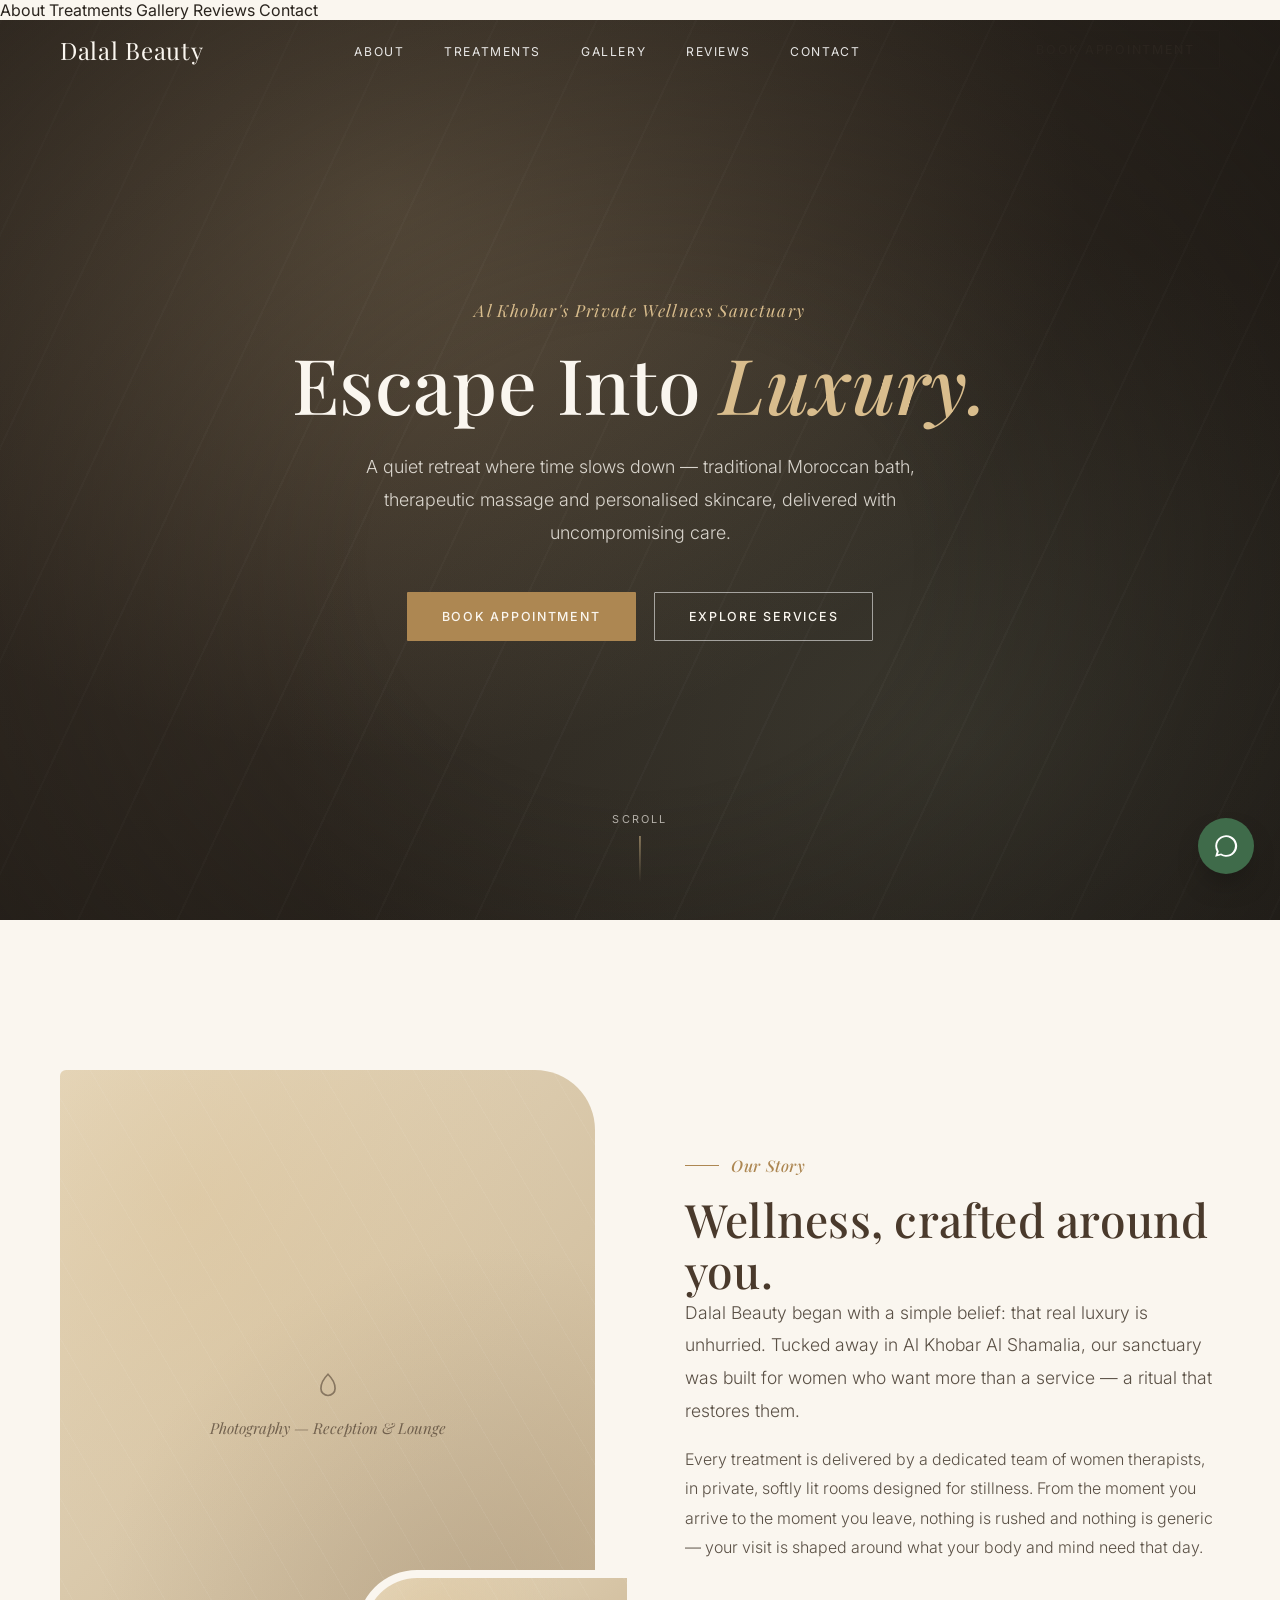
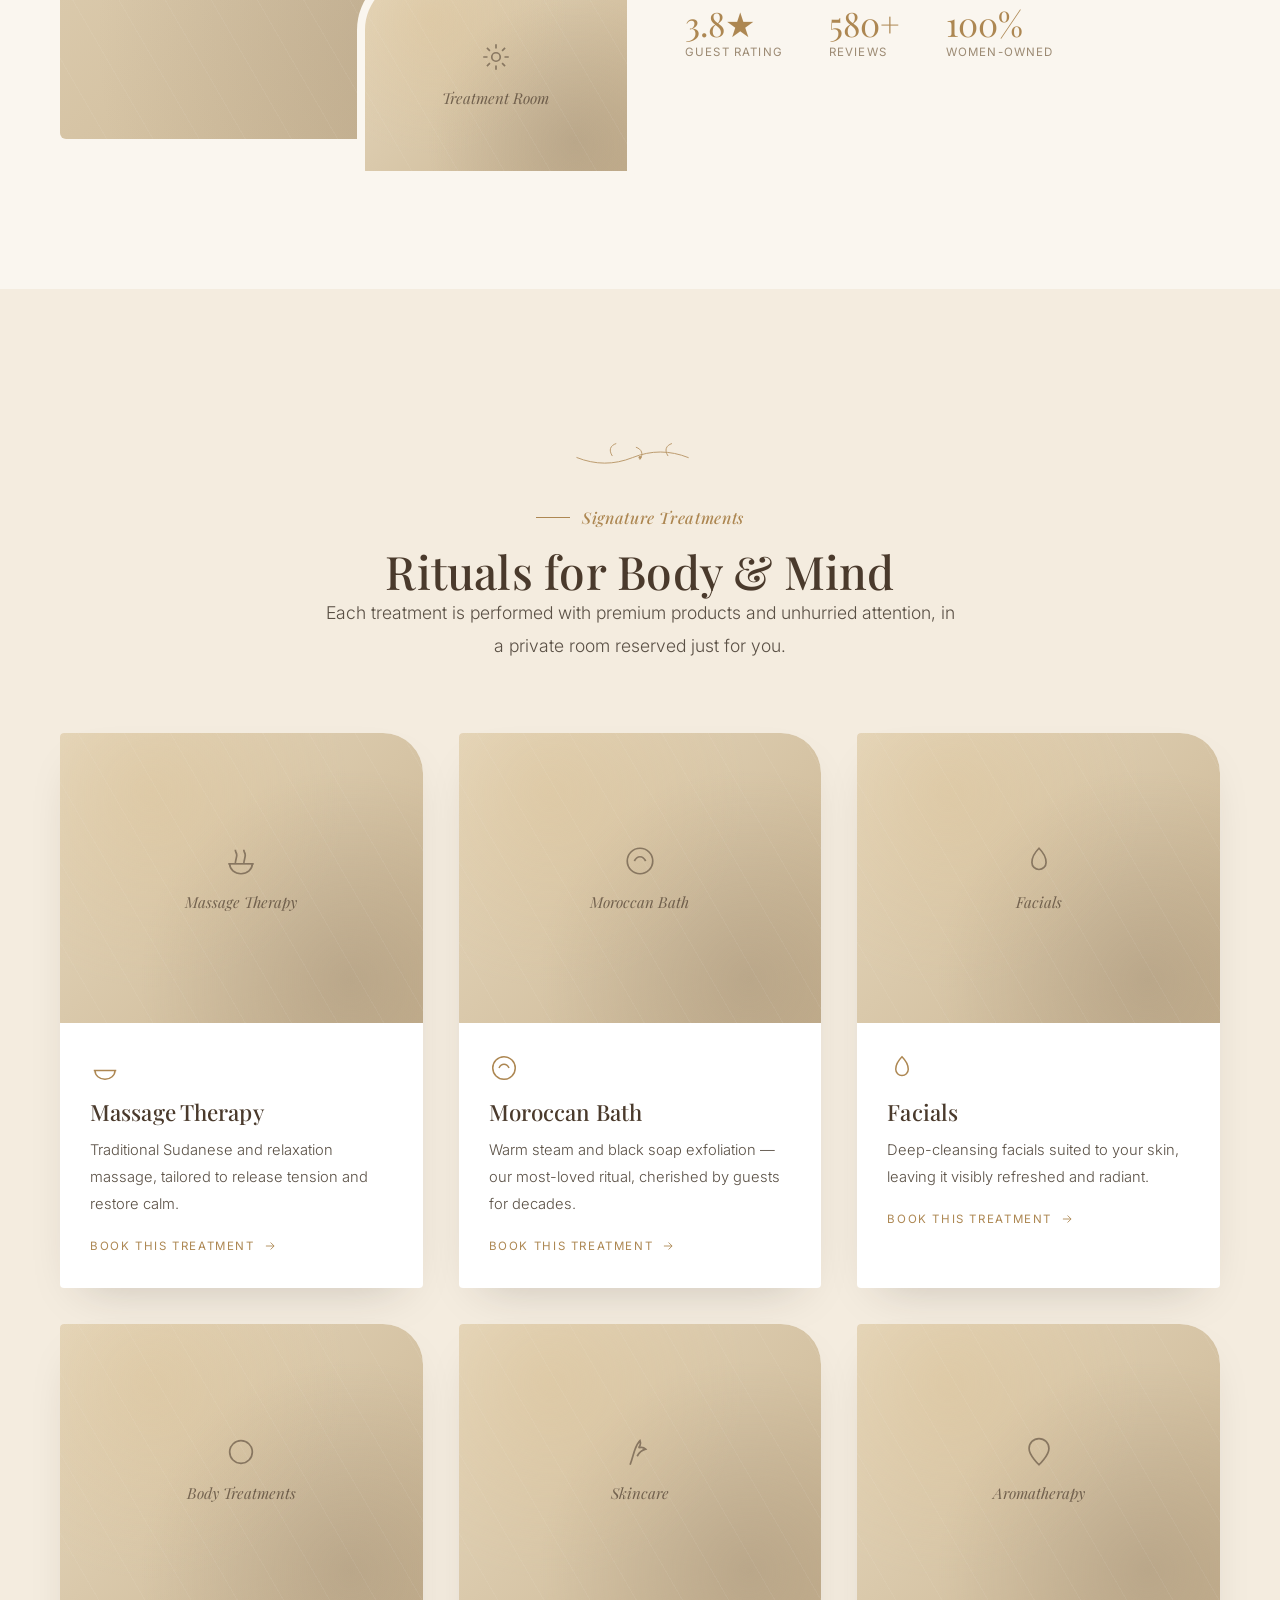
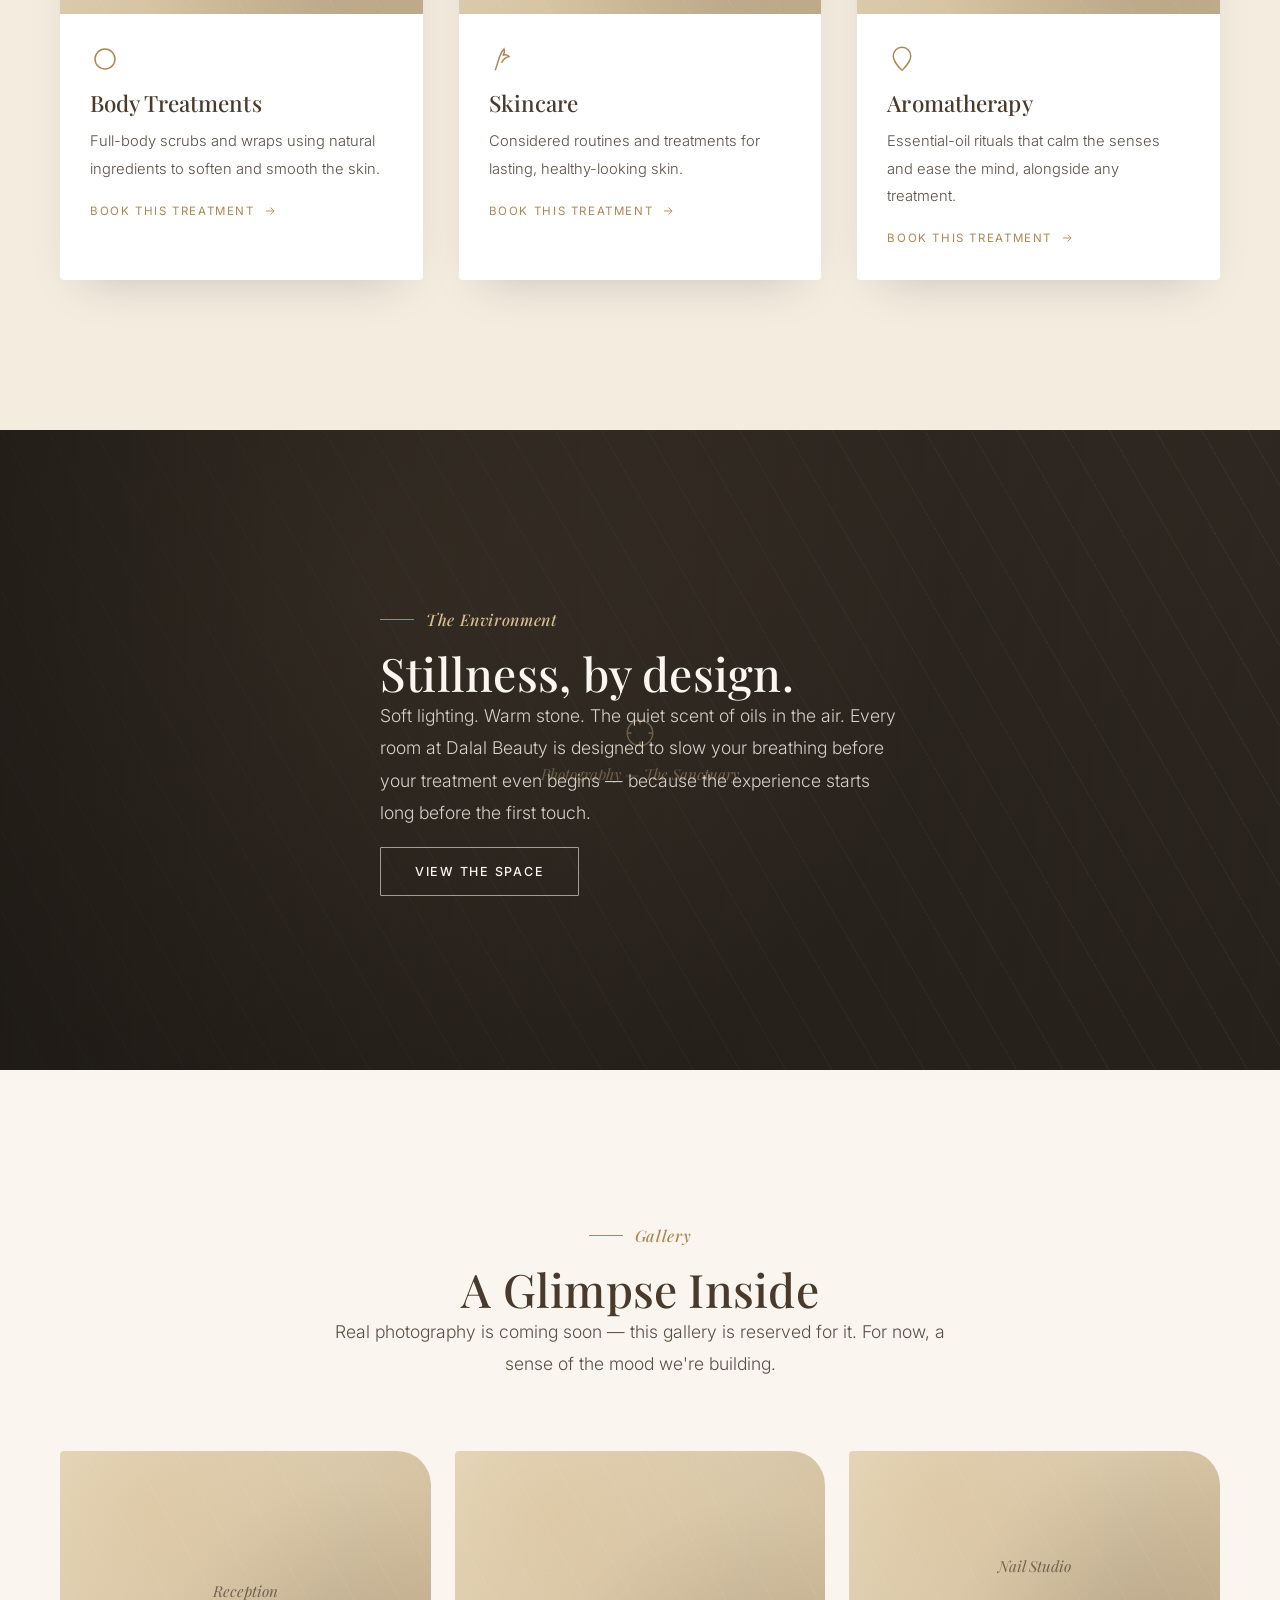
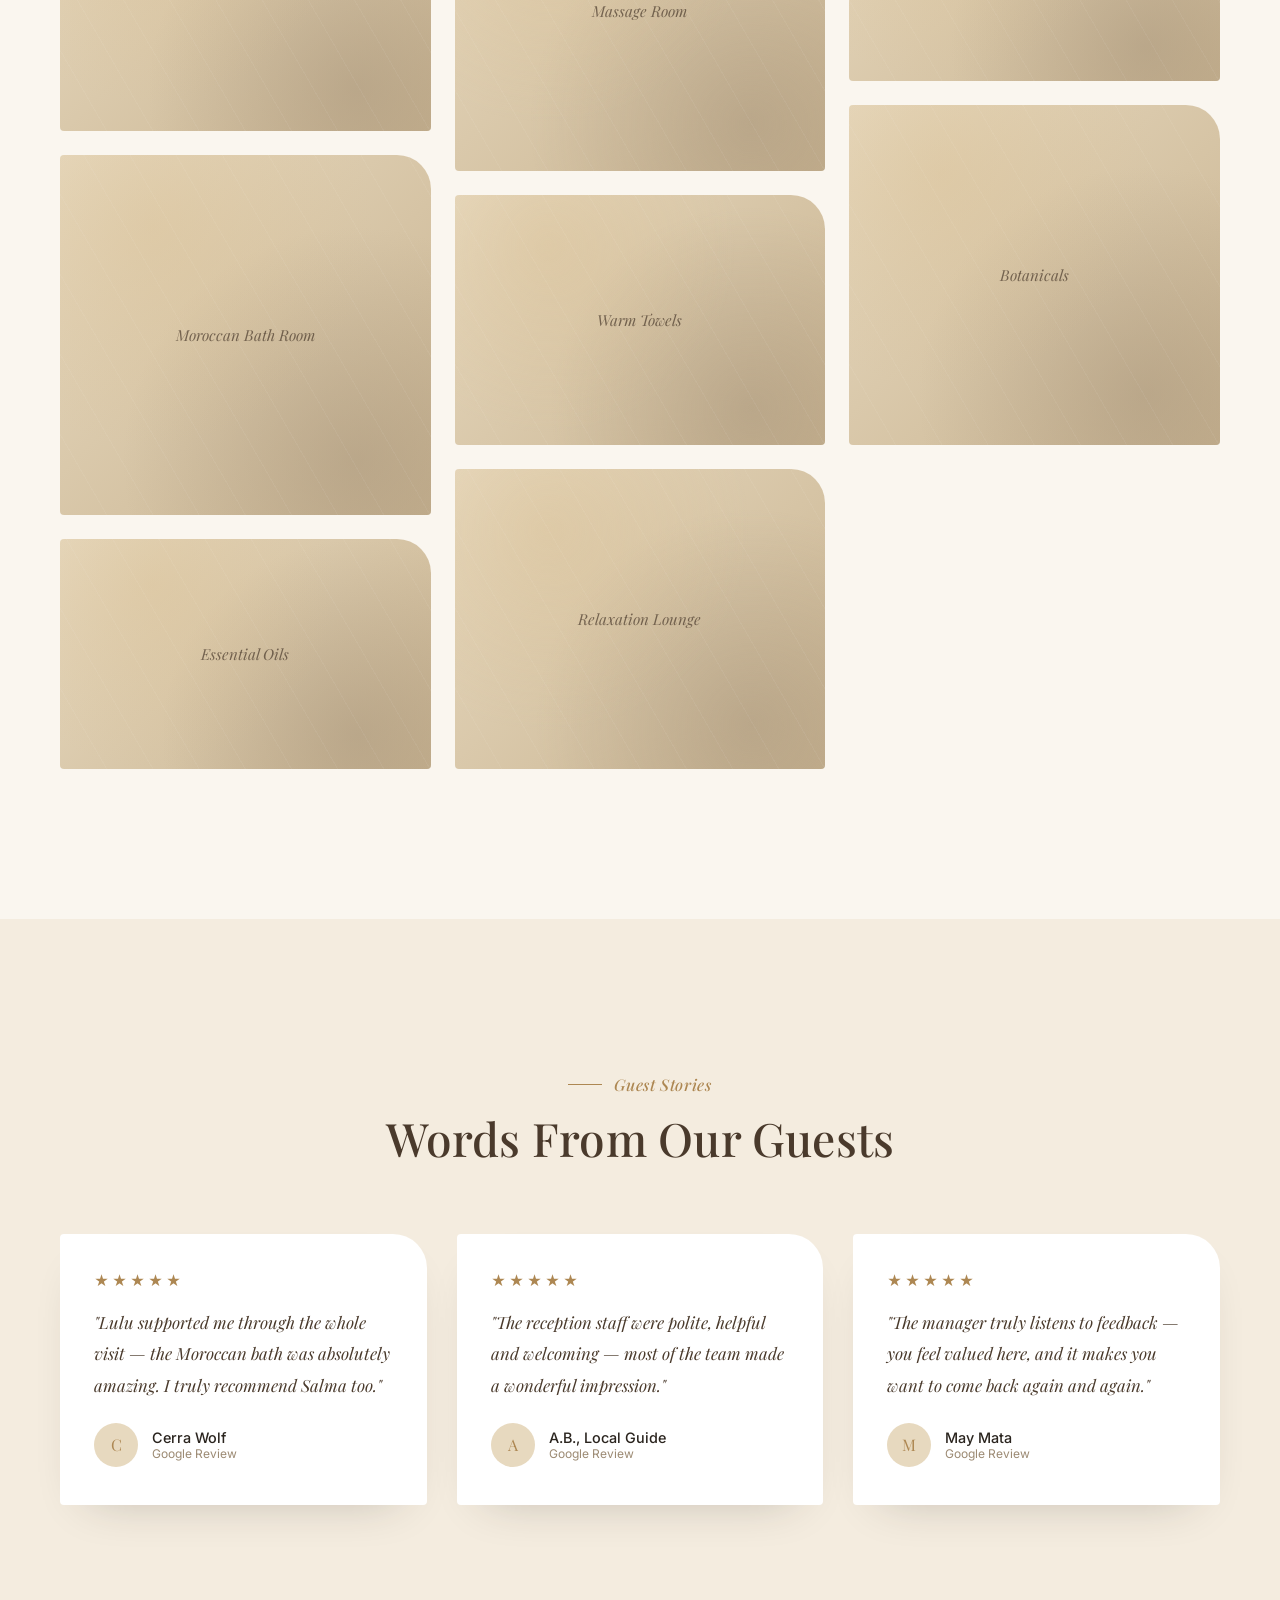
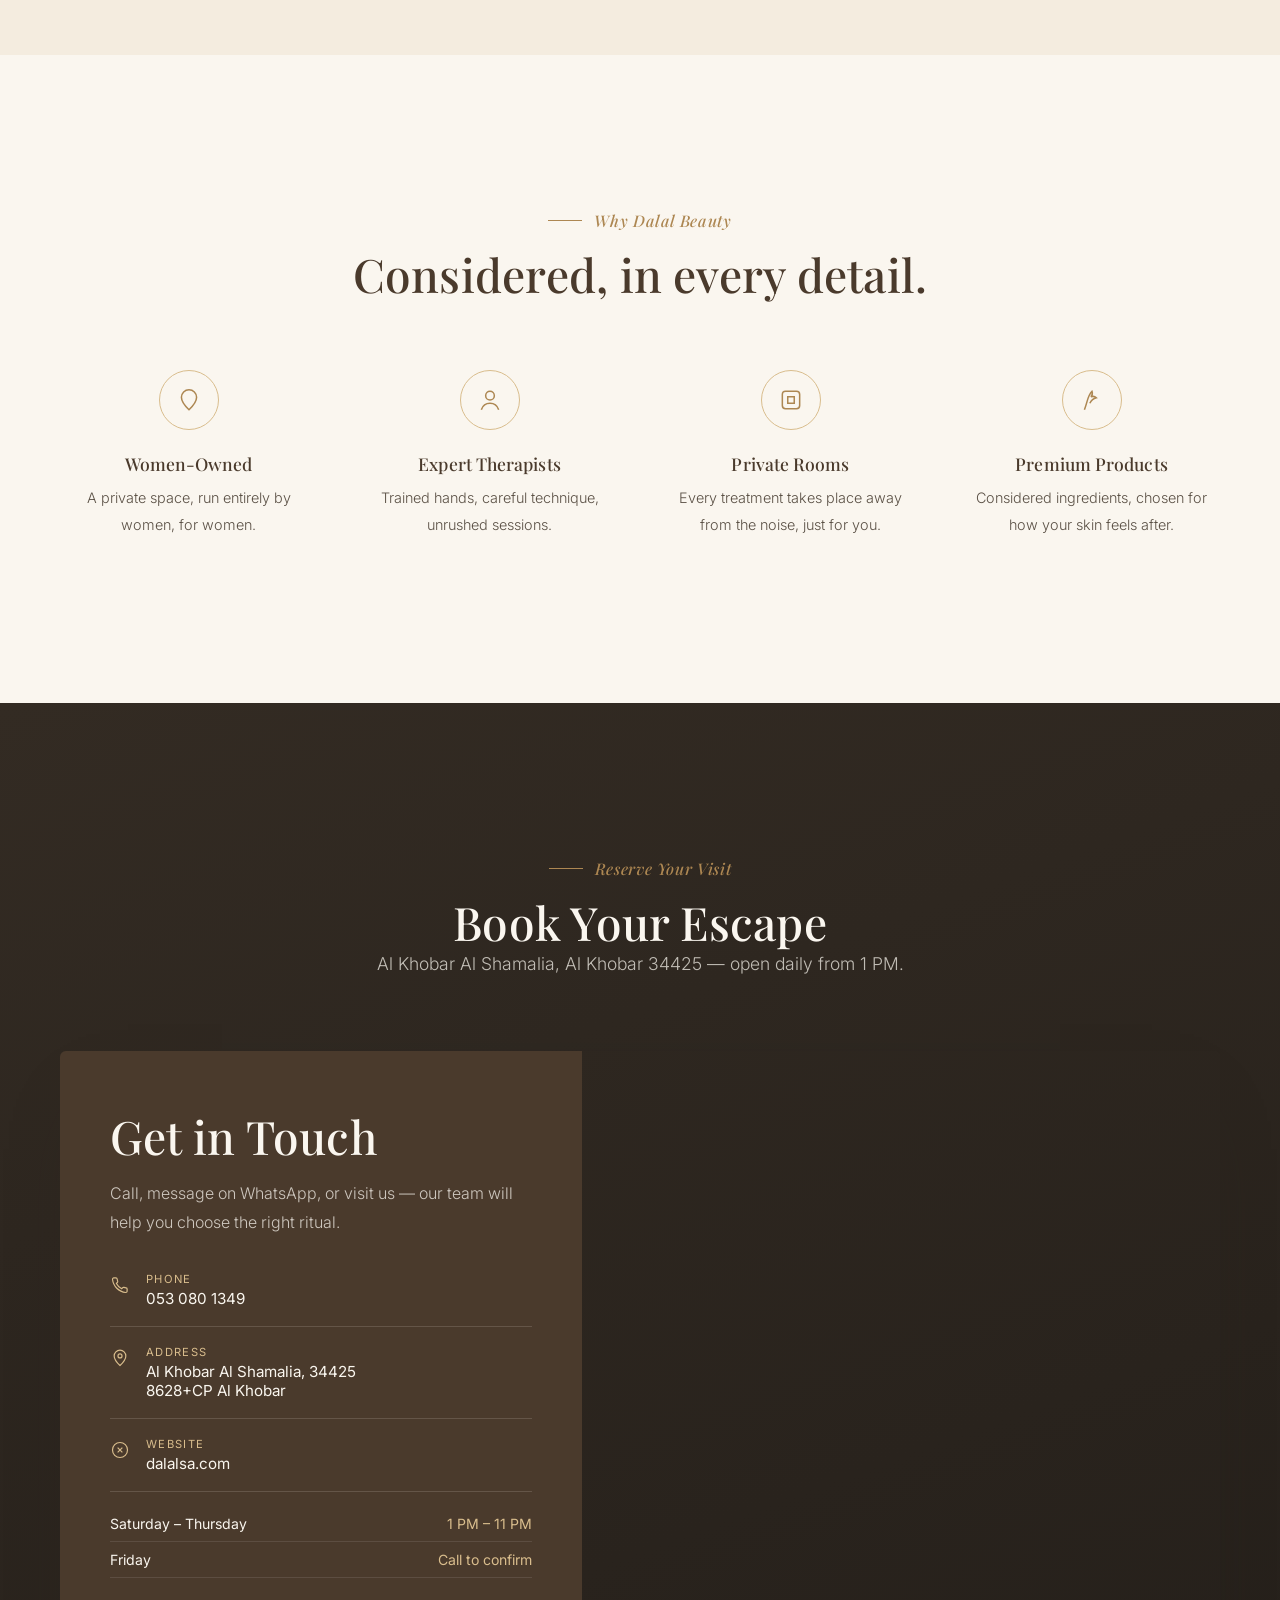
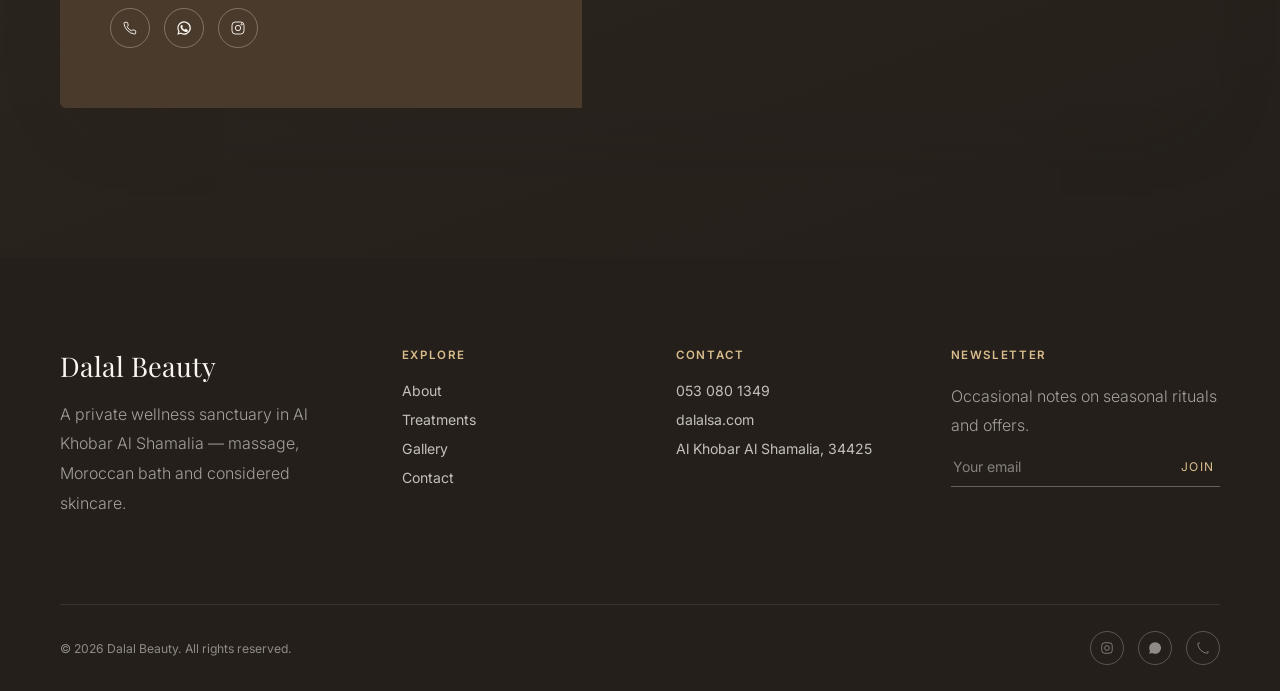
<file: index.html>
<!DOCTYPE html>
<html lang="en">
<head>
<meta charset="UTF-8">
<meta name="viewport" content="width=device-width, initial-scale=1.0">
<title>Dalal Beauty — A Sanctuary for Stillness</title>
<meta name="description" content="Dalal Beauty is a private wellness sanctuary in Al Khobar offering massage, Moroccan bath, facials, body treatments and aromatherapy.">
<link rel="preconnect" href="https://fonts.googleapis.com">
<link href="https://fonts.googleapis.com/css2?family=Playfair+Display:ital,wght@0,400;0,500;0,600;0,700;1,500;1,600&family=Inter:wght@300;400;500;600&display=swap" rel="stylesheet">
<link rel="stylesheet" href="style.css">
</head>
<body>

<!-- ============ NAV ============ -->
<nav class="nav">
  <div class="container">
    <a href="#top" class="nav-logo">Dalal Beauty</a>
    <ul class="nav-links">
      <li><a href="#about">About</a></li>
      <li><a href="#treatments">Treatments</a></li>
      <li><a href="#gallery">Gallery</a></li>
      <li><a href="#testimonials">Reviews</a></li>
      <li><a href="#contact">Contact</a></li>
    </ul>
    <div class="nav-cta">
      <a href="#contact" class="btn btn-line">Book Appointment</a>
    </div>
    <button class="nav-burger" aria-label="Open menu"><span></span><span></span><span></span></button>
  </div>
</nav>

<div class="mobile-menu">
  <a href="#about">About</a>
  <a href="#treatments">Treatments</a>
  <a href="#gallery">Gallery</a>
  <a href="#testimonials">Reviews</a>
  <a href="#contact">Contact</a>
</div>

<!-- ============ HERO ============ -->
<header class="hero" id="top">
  <div class="hero-ph"><div class="hero-parallax" data-parallax=".08"></div></div>
  <div class="hero-vignette"></div>
  <div class="container">
    <span class="hero-eyebrow reveal">Al Khobar's Private Wellness Sanctuary</span>
    <h1 class="reveal reveal-delay-1">Escape Into <em>Luxury.</em></h1>
    <p class="lead reveal reveal-delay-2">A quiet retreat where time slows down — traditional Moroccan bath, therapeutic massage and personalised skincare, delivered with uncompromising care.</p>
    <div class="hero-actions reveal reveal-delay-3">
      <a href="#contact" class="btn btn-gold">Book Appointment</a>
      <a href="#treatments" class="btn btn-line on-dark">Explore Services</a>
    </div>
  </div>
  <div class="scroll-cue"><span>Scroll</span><span class="line"></span></div>
</header>

<!-- ============ ABOUT ============ -->
<section class="section" id="about">
  <div class="container about-grid">
    <div class="about-media reveal">
      <div class="ph" style="aspect-ratio:4/5;">
        <div class="ph-label">
          <svg class="ic" viewBox="0 0 24 24" fill="none" stroke="currentColor" stroke-width="1.2"><path d="M12 3c3 3 5 6 5 10a5 5 0 0 1-10 0c0-4 2-7 5-10Z"/></svg>
          <span class="cap">Photography — Reception &amp; Lounge</span>
        </div>
      </div>
      <div class="ph ph-small" style="aspect-ratio:4/3;">
        <div class="ph-label">
          <svg class="ic" viewBox="0 0 24 24" fill="none" stroke="currentColor" stroke-width="1.2"><circle cx="12" cy="12" r="3"/><path d="M12 3v3M12 18v3M3 12h3M18 12h3M5.6 5.6l2.1 2.1M16.3 16.3l2.1 2.1M5.6 18.4l2.1-2.1M16.3 7.7l2.1-2.1"/></svg>
          <span class="cap">Treatment Room</span>
        </div>
      </div>
    </div>
    <div class="reveal reveal-delay-1">
      <span class="eyebrow">Our Story</span>
      <h2>Wellness, crafted around you.</h2>
      <p class="lead">Dalal Beauty began with a simple belief: that real luxury is unhurried. Tucked away in Al Khobar Al Shamalia, our sanctuary was built for women who want more than a service — a ritual that restores them.</p>
      <p>Every treatment is delivered by a dedicated team of women therapists, in private, softly lit rooms designed for stillness. From the moment you arrive to the moment you leave, nothing is rushed and nothing is generic — your visit is shaped around what your body and mind need that day.</p>
      <div class="about-stats">
        <div><span class="num">3.8★</span><span class="lbl">Guest Rating</span></div>
        <div><span class="num">580+</span><span class="lbl">Reviews</span></div>
        <div><span class="num">100%</span><span class="lbl">Women-Owned</span></div>
      </div>
    </div>
  </div>
</section>

<!-- ============ TREATMENTS ============ -->
<section class="section section-cream" id="treatments">
  <div class="container">
    <div class="section-head reveal">
      <div class="ornament" aria-hidden="true">
        <svg viewBox="0 0 140 40" fill="none" stroke="#AD8752" stroke-width="1"><path d="M2 20c20 8 40 8 60 0 20-8 40-8 60 0" stroke-linecap="round"/><path d="M40 18c-4-6-2-11 4-13M70 22c4-6 2-11-4-13M100 18c-4-6-2-11 4-13" stroke-linecap="round"/><circle cx="70" cy="20" r="1.6" fill="#AD8752" stroke="none"/></svg>
      </div>
      <span class="eyebrow">Signature Treatments</span>
      <h2>Rituals for Body &amp; Mind</h2>
      <p class="lead">Each treatment is performed with premium products and unhurried attention, in a private room reserved just for you.</p>
    </div>

    <div class="treat-grid">
      <div class="treat-card reveal">
        <div class="treat-media"><div class="ph"><div class="ph-label">
          <svg class="ic" viewBox="0 0 24 24" fill="none" stroke="currentColor" stroke-width="1.2"><path d="M4 14c0 4 3.6 7 8 7s8-3 8-7"/><path d="M3 14h18"/><path d="M8 14c0-3 1-4 1-6s-1-2-1-4"/><path d="M14 14c0-3 1-4 1-6s-1-2-1-4"/></svg>
          <span class="cap">Massage Therapy</span></div></div></div>
        <div class="treat-body">
          <svg class="treat-icon" viewBox="0 0 24 24" fill="none" stroke="currentColor" stroke-width="1.2"><path d="M4 14c0 4 3.6 7 8 7s8-3 8-7"/><path d="M3 14h18"/></svg>
          <h3>Massage Therapy</h3>
          <p>Traditional Sudanese and relaxation massage, tailored to release tension and restore calm.</p>
          <a href="#contact" class="treat-link">Book this treatment <svg viewBox="0 0 24 24" fill="none" stroke="currentColor" stroke-width="1.5"><path d="M5 12h14M13 6l6 6-6 6"/></svg></a>
        </div>
      </div>

      <div class="treat-card reveal reveal-delay-1">
        <div class="treat-media"><div class="ph"><div class="ph-label">
          <svg class="ic" viewBox="0 0 24 24" fill="none" stroke="currentColor" stroke-width="1.2"><circle cx="12" cy="12" r="9"/><path d="M8 12c1-2 2-3 4-3s3 1 4 3"/></svg>
          <span class="cap">Moroccan Bath</span></div></div></div>
        <div class="treat-body">
          <svg class="treat-icon" viewBox="0 0 24 24" fill="none" stroke="currentColor" stroke-width="1.2"><circle cx="12" cy="12" r="9"/><path d="M8 12c1-2 2-3 4-3s3 1 4 3"/></svg>
          <h3>Moroccan Bath</h3>
          <p>Warm steam and black soap exfoliation — our most-loved ritual, cherished by guests for decades.</p>
          <a href="#contact" class="treat-link">Book this treatment <svg viewBox="0 0 24 24" fill="none" stroke="currentColor" stroke-width="1.5"><path d="M5 12h14M13 6l6 6-6 6"/></svg></a>
        </div>
      </div>

      <div class="treat-card reveal reveal-delay-2">
        <div class="treat-media"><div class="ph"><div class="ph-label">
          <svg class="ic" viewBox="0 0 24 24" fill="none" stroke="currentColor" stroke-width="1.2"><path d="M12 3c3 3 5 6 5 10a5 5 0 0 1-10 0c0-4 2-7 5-10Z"/></svg>
          <span class="cap">Facials</span></div></div></div>
        <div class="treat-body">
          <svg class="treat-icon" viewBox="0 0 24 24" fill="none" stroke="currentColor" stroke-width="1.2"><path d="M12 3c3 3 5 6 5 10a5 5 0 0 1-10 0c0-4 2-7 5-10Z"/></svg>
          <h3>Facials</h3>
          <p>Deep-cleansing facials suited to your skin, leaving it visibly refreshed and radiant.</p>
          <a href="#contact" class="treat-link">Book this treatment <svg viewBox="0 0 24 24" fill="none" stroke="currentColor" stroke-width="1.5"><path d="M5 12h14M13 6l6 6-6 6"/></svg></a>
        </div>
      </div>

      <div class="treat-card reveal">
        <div class="treat-media"><div class="ph"><div class="ph-label">
          <svg class="ic" viewBox="0 0 24 24" fill="none" stroke="currentColor" stroke-width="1.2"><rect x="4" y="4" width="16" height="16" rx="8"/></svg>
          <span class="cap">Body Treatments</span></div></div></div>
        <div class="treat-body">
          <svg class="treat-icon" viewBox="0 0 24 24" fill="none" stroke="currentColor" stroke-width="1.2"><rect x="4" y="4" width="16" height="16" rx="8"/></svg>
          <h3>Body Treatments</h3>
          <p>Full-body scrubs and wraps using natural ingredients to soften and smooth the skin.</p>
          <a href="#contact" class="treat-link">Book this treatment <svg viewBox="0 0 24 24" fill="none" stroke="currentColor" stroke-width="1.5"><path d="M5 12h14M13 6l6 6-6 6"/></svg></a>
        </div>
      </div>

      <div class="treat-card reveal reveal-delay-1">
        <div class="treat-media"><div class="ph"><div class="ph-label">
          <svg class="ic" viewBox="0 0 24 24" fill="none" stroke="currentColor" stroke-width="1.2"><path d="M5 21c3-8 3-13 7-17 1 3-1 5-1 5s3-1 5 1c-4 1-6 5-6 5"/></svg>
          <span class="cap">Skincare</span></div></div></div>
        <div class="treat-body">
          <svg class="treat-icon" viewBox="0 0 24 24" fill="none" stroke="currentColor" stroke-width="1.2"><path d="M5 21c3-8 3-13 7-17 1 3-1 5-1 5s3-1 5 1c-4 1-6 5-6 5"/></svg>
          <h3>Skincare</h3>
          <p>Considered routines and treatments for lasting, healthy-looking skin.</p>
          <a href="#contact" class="treat-link">Book this treatment <svg viewBox="0 0 24 24" fill="none" stroke="currentColor" stroke-width="1.5"><path d="M5 12h14M13 6l6 6-6 6"/></svg></a>
        </div>
      </div>

      <div class="treat-card reveal reveal-delay-2">
        <div class="treat-media"><div class="ph"><div class="ph-label">
          <svg class="ic" viewBox="0 0 24 24" fill="none" stroke="currentColor" stroke-width="1.2"><path d="M12 21s7-6.6 7-11.5a7 7 0 1 0-14 0C5 14.4 12 21 12 21Z"/></svg>
          <span class="cap">Aromatherapy</span></div></div></div>
        <div class="treat-body">
          <svg class="treat-icon" viewBox="0 0 24 24" fill="none" stroke="currentColor" stroke-width="1.2"><path d="M12 21s7-6.6 7-11.5a7 7 0 1 0-14 0C5 14.4 12 21 12 21Z"/></svg>
          <h3>Aromatherapy</h3>
          <p>Essential-oil rituals that calm the senses and ease the mind, alongside any treatment.</p>
          <a href="#contact" class="treat-link">Book this treatment <svg viewBox="0 0 24 24" fill="none" stroke="currentColor" stroke-width="1.5"><path d="M5 12h14M13 6l6 6-6 6"/></svg></a>
        </div>
      </div>
    </div>
  </div>
</section>

<!-- ============ SPA EXPERIENCE ============ -->
<section class="experience">
  <div class="ph dark"><div class="ph-parallax" data-parallax=".06"><div class="ph-label">
    <svg class="ic" viewBox="0 0 24 24" fill="none" stroke="currentColor" stroke-width="1"><circle cx="12" cy="12" r="9"/><path d="M12 3v3M12 18v3M3 12h3M18 12h3"/></svg>
    <span class="cap">Photography — The Sanctuary</span>
  </div></div></div>
  <div class="experience-overlay"></div>
  <div class="container">
    <div class="experience-copy reveal">
      <span class="eyebrow">The Environment</span>
      <h2>Stillness, by design.</h2>
      <p class="lead">Soft lighting. Warm stone. The quiet scent of oils in the air. Every room at Dalal Beauty is designed to slow your breathing before your treatment even begins — because the experience starts long before the first touch.</p>
      <a href="#gallery" class="btn btn-line on-dark">View the Space</a>
    </div>
  </div>
</section>

<!-- ============ GALLERY ============ -->
<section class="section" id="gallery">
  <div class="container">
    <div class="section-head reveal">
      <span class="eyebrow">Gallery</span>
      <h2>A Glimpse Inside</h2>
      <p class="lead">Real photography is coming soon — this gallery is reserved for it. For now, a sense of the mood we're building.</p>
    </div>
    <div class="masonry">
      <div class="mitem reveal" style="height:280px;"><div class="ph" style="height:100%;"><div class="ph-label"><span class="cap">Reception</span></div></div><div class="zoom-ic"><svg viewBox="0 0 24 24" fill="none" stroke="currentColor" stroke-width="1.5"><circle cx="11" cy="11" r="7"/><path d="M21 21l-4.3-4.3"/></svg></div></div>
      <div class="mitem reveal reveal-delay-1" style="height:360px;"><div class="ph" style="height:100%;"><div class="ph-label"><span class="cap">Moroccan Bath Room</span></div></div><div class="zoom-ic"><svg viewBox="0 0 24 24" fill="none" stroke="currentColor" stroke-width="1.5"><circle cx="11" cy="11" r="7"/><path d="M21 21l-4.3-4.3"/></svg></div></div>
      <div class="mitem reveal reveal-delay-2" style="height:230px;"><div class="ph" style="height:100%;"><div class="ph-label"><span class="cap">Essential Oils</span></div></div><div class="zoom-ic"><svg viewBox="0 0 24 24" fill="none" stroke="currentColor" stroke-width="1.5"><circle cx="11" cy="11" r="7"/><path d="M21 21l-4.3-4.3"/></svg></div></div>
      <div class="mitem reveal" style="height:320px;"><div class="ph" style="height:100%;"><div class="ph-label"><span class="cap">Massage Room</span></div></div><div class="zoom-ic"><svg viewBox="0 0 24 24" fill="none" stroke="currentColor" stroke-width="1.5"><circle cx="11" cy="11" r="7"/><path d="M21 21l-4.3-4.3"/></svg></div></div>
      <div class="mitem reveal reveal-delay-1" style="height:250px;"><div class="ph" style="height:100%;"><div class="ph-label"><span class="cap">Warm Towels</span></div></div><div class="zoom-ic"><svg viewBox="0 0 24 24" fill="none" stroke="currentColor" stroke-width="1.5"><circle cx="11" cy="11" r="7"/><path d="M21 21l-4.3-4.3"/></svg></div></div>
      <div class="mitem reveal reveal-delay-2" style="height:300px;"><div class="ph" style="height:100%;"><div class="ph-label"><span class="cap">Relaxation Lounge</span></div></div><div class="zoom-ic"><svg viewBox="0 0 24 24" fill="none" stroke="currentColor" stroke-width="1.5"><circle cx="11" cy="11" r="7"/><path d="M21 21l-4.3-4.3"/></svg></div></div>
      <div class="mitem reveal" style="height:230px;"><div class="ph" style="height:100%;"><div class="ph-label"><span class="cap">Nail Studio</span></div></div><div class="zoom-ic"><svg viewBox="0 0 24 24" fill="none" stroke="currentColor" stroke-width="1.5"><circle cx="11" cy="11" r="7"/><path d="M21 21l-4.3-4.3"/></svg></div></div>
      <div class="mitem reveal reveal-delay-1" style="height:340px;"><div class="ph" style="height:100%;"><div class="ph-label"><span class="cap">Botanicals</span></div></div><div class="zoom-ic"><svg viewBox="0 0 24 24" fill="none" stroke="currentColor" stroke-width="1.5"><circle cx="11" cy="11" r="7"/><path d="M21 21l-4.3-4.3"/></svg></div></div>
    </div>
  </div>
</section>

<div class="lightbox"><button class="lightbox-close" aria-label="Close">×</button><div class="lightbox-inner"></div></div>

<!-- ============ TESTIMONIALS ============ -->
<section class="section section-cream" id="testimonials">
  <div class="container">
    <div class="section-head reveal">
      <span class="eyebrow">Guest Stories</span>
      <h2>Words From Our Guests</h2>
    </div>
    <div class="testi-grid">
      <div class="testi-card reveal">
        <span class="stars">★★★★★</span>
        <p>"Lulu supported me through the whole visit — the Moroccan bath was absolutely amazing. I truly recommend Salma too."</p>
        <div class="testi-person"><div class="avatar">C</div><div><div class="name">Cerra Wolf</div><div class="meta">Google Review</div></div></div>
      </div>
      <div class="testi-card reveal reveal-delay-1">
        <span class="stars">★★★★★</span>
        <p>"The reception staff were polite, helpful and welcoming — most of the team made a wonderful impression."</p>
        <div class="testi-person"><div class="avatar">A</div><div><div class="name">A.B., Local Guide</div><div class="meta">Google Review</div></div></div>
      </div>
      <div class="testi-card reveal reveal-delay-2">
        <span class="stars">★★★★★</span>
        <p>"The manager truly listens to feedback — you feel valued here, and it makes you want to come back again and again."</p>
        <div class="testi-person"><div class="avatar">M</div><div><div class="name">May Mata</div><div class="meta">Google Review</div></div></div>
      </div>
    </div>
  </div>
</section>

<!-- ============ WHY CHOOSE US ============ -->
<section class="section">
  <div class="container">
    <div class="section-head reveal">
      <span class="eyebrow">Why Dalal Beauty</span>
      <h2>Considered, in every detail.</h2>
    </div>
    <div class="why-grid">
      <div class="why-item reveal">
        <div class="why-icon"><svg viewBox="0 0 24 24" fill="none" stroke="currentColor" stroke-width="1.4"><path d="M12 21s7-6.6 7-11.5a7 7 0 1 0-14 0C5 14.4 12 21 12 21Z"/></svg></div>
        <h3>Women-Owned</h3>
        <p>A private space, run entirely by women, for women.</p>
      </div>
      <div class="why-item reveal reveal-delay-1">
        <div class="why-icon"><svg viewBox="0 0 24 24" fill="none" stroke="currentColor" stroke-width="1.4"><circle cx="12" cy="8" r="4"/><path d="M4 21c1.5-4.5 5-6 8-6s6.5 1.5 8 6"/></svg></div>
        <h3>Expert Therapists</h3>
        <p>Trained hands, careful technique, unrushed sessions.</p>
      </div>
      <div class="why-item reveal reveal-delay-2">
        <div class="why-icon"><svg viewBox="0 0 24 24" fill="none" stroke="currentColor" stroke-width="1.4"><rect x="4" y="4" width="16" height="16" rx="3"/><path d="M9 9h6v6H9z"/></svg></div>
        <h3>Private Rooms</h3>
        <p>Every treatment takes place away from the noise, just for you.</p>
      </div>
      <div class="why-item reveal reveal-delay-3">
        <div class="why-icon"><svg viewBox="0 0 24 24" fill="none" stroke="currentColor" stroke-width="1.4"><path d="M5 21c3-8 3-13 7-17 1 3-1 5-1 5s3-1 5 1c-4 1-6 5-6 5"/></svg></div>
        <h3>Premium Products</h3>
        <p>Considered ingredients, chosen for how your skin feels after.</p>
      </div>
    </div>
  </div>
</section>

<!-- ============ CONTACT ============ -->
<section class="section section-charcoal" id="contact">
  <div class="container">
    <div class="section-head reveal">
      <span class="eyebrow">Reserve Your Visit</span>
      <h2>Book Your Escape</h2>
      <p class="lead">Al Khobar Al Shamalia, Al Khobar 34425 — open daily from 1 PM.</p>
    </div>

    <div class="contact-wrap reveal">
      <div class="contact-panel">
        <h2>Get in Touch</h2>
        <p>Call, message on WhatsApp, or visit us — our team will help you choose the right ritual.</p>

        <div class="contact-row">
          <svg class="ic" viewBox="0 0 24 24" fill="none" stroke="currentColor" stroke-width="1.4"><path d="M20.5 16.9v2.6a1.5 1.5 0 0 1-1.6 1.5A17.9 17.9 0 0 1 3 5.1 1.5 1.5 0 0 1 4.5 3.5h2.6a1.5 1.5 0 0 1 1.5 1.3c.1.9.3 1.8.6 2.6a1.5 1.5 0 0 1-.4 1.6l-1.1 1.1a14.5 14.5 0 0 0 6.3 6.3l1.1-1.1a1.5 1.5 0 0 1 1.6-.4c.8.3 1.7.5 2.6.6a1.5 1.5 0 0 1 1.3 1.5Z"/></svg>
          <div><div class="lbl">Phone</div><div class="val"><a href="tel:0530801349">053 080 1349</a></div></div>
        </div>
        <div class="contact-row">
          <svg class="ic" viewBox="0 0 24 24" fill="none" stroke="currentColor" stroke-width="1.4"><path d="M12 21s7-6.6 7-11.5a7 7 0 1 0-14 0C5 14.4 12 21 12 21Z"/><circle cx="12" cy="9.5" r="2.4"/></svg>
          <div><div class="lbl">Address</div><div class="val">Al Khobar Al Shamalia, 34425<br>8628+CP Al Khobar</div></div>
        </div>
        <div class="contact-row">
          <svg class="ic" viewBox="0 0 24 24" fill="none" stroke="currentColor" stroke-width="1.4"><circle cx="12" cy="12" r="9"/><path d="M8 12h8M12 8v8" transform="rotate(45 12 12)"/></svg>
          <div><div class="lbl">Website</div><div class="val"><a href="https://dalalsa.com" target="_blank" rel="noopener">dalalsa.com</a></div></div>
        </div>

        <ul class="hours-list">
          <li><span>Saturday – Thursday</span><span>1 PM – 11 PM</span></li>
          <li><span>Friday</span><span>Call to confirm</span></li>
        </ul>

        <div class="contact-socials">
          <a href="tel:0530801349" aria-label="Call"><svg viewBox="0 0 24 24" fill="none" stroke="currentColor" stroke-width="1.4"><path d="M20.5 16.9v2.6a1.5 1.5 0 0 1-1.6 1.5A17.9 17.9 0 0 1 3 5.1 1.5 1.5 0 0 1 4.5 3.5h2.6a1.5 1.5 0 0 1 1.5 1.3c.1.9.3 1.8.6 2.6a1.5 1.5 0 0 1-.4 1.6l-1.1 1.1a14.5 14.5 0 0 0 6.3 6.3l1.1-1.1a1.5 1.5 0 0 1 1.6-.4c.8.3 1.7.5 2.6.6a1.5 1.5 0 0 1 1.3 1.5Z"/></svg></a>
          <a href="https://wa.me/966530801349" target="_blank" rel="noopener" aria-label="WhatsApp"><svg viewBox="0 0 24 24" fill="currentColor"><path d="M12 2a10 10 0 0 0-8.6 15L2 22l5.2-1.4A10 10 0 1 0 12 2Zm0 18.2a8.1 8.1 0 0 1-4.1-1.1l-.3-.2-3 .8.8-2.9-.2-.3A8.2 8.2 0 1 1 12 20.2Zm4.5-6.1c-.2-.1-1.5-.7-1.7-.8-.2-.1-.4-.1-.6.1-.2.2-.7.8-.8.9-.2.2-.3.2-.5.1a6.6 6.6 0 0 1-2-1.2 7.4 7.4 0 0 1-1.4-1.7c-.1-.2 0-.4.1-.5l.4-.4c.1-.1.2-.3.2-.4.1-.2 0-.3 0-.5l-.7-1.7c-.2-.4-.4-.4-.6-.4h-.5a1 1 0 0 0-.7.3 3 3 0 0 0-1 2.3c0 1.4 1 2.7 1.1 2.9.1.2 2 3 4.8 4.2.7.3 1.2.5 1.6.6.7.2 1.3.2 1.8.1.5-.1 1.5-.6 1.7-1.2.2-.6.2-1.1.2-1.2-.1-.1-.3-.2-.5-.3Z"/></svg></a>
          <a href="https://instagram.com" target="_blank" rel="noopener" aria-label="Instagram"><svg viewBox="0 0 24 24" fill="none" stroke="currentColor" stroke-width="1.4"><rect x="3" y="3" width="18" height="18" rx="5"/><circle cx="12" cy="12" r="4"/><circle cx="17.4" cy="6.6" r="1"/></svg></a>
        </div>
      </div>

      <div class="map-panel">
        <iframe title="Dalal Beauty map" src="https://www.google.com/maps?q=Dalal+Beauty+Salon+Al+Khobar+8628%2BCP&output=embed" loading="lazy" referrerpolicy="no-referrer-when-downgrade"></iframe>
      </div>
    </div>
  </div>
</section>

<!-- ============ FOOTER ============ -->
<footer class="site">
  <div class="container">
    <div class="foot-top">
      <div>
        <span class="foot-logo">Dalal Beauty</span>
        <p style="color:rgba(250,246,239,.6);max-width:280px;">A private wellness sanctuary in Al Khobar Al Shamalia — massage, Moroccan bath and considered skincare.</p>
      </div>
      <div>
        <h4>Explore</h4>
        <ul>
          <li><a href="#about">About</a></li>
          <li><a href="#treatments">Treatments</a></li>
          <li><a href="#gallery">Gallery</a></li>
          <li><a href="#contact">Contact</a></li>
        </ul>
      </div>
      <div>
        <h4>Contact</h4>
        <ul>
          <li><a href="tel:0530801349">053 080 1349</a></li>
          <li><a href="https://dalalsa.com" target="_blank" rel="noopener">dalalsa.com</a></li>
          <li>Al Khobar Al Shamalia, 34425</li>
        </ul>
      </div>
      <div>
        <h4>Newsletter</h4>
        <p style="color:rgba(250,246,239,.6);">Occasional notes on seasonal rituals and offers.</p>
        <form class="newsletter-form">
          <input type="email" placeholder="Your email" aria-label="Email address" required>
          <button type="submit">Join</button>
        </form>
        <div class="newsletter-msg"></div>
      </div>
    </div>
    <div class="foot-bottom">
      <span>© 2026 Dalal Beauty. All rights reserved.</span>
      <div class="foot-socials">
        <a href="https://instagram.com" target="_blank" rel="noopener" aria-label="Instagram"><svg viewBox="0 0 24 24" fill="none" stroke="currentColor" stroke-width="1.4"><rect x="3" y="3" width="18" height="18" rx="5"/><circle cx="12" cy="12" r="4"/></svg></a>
        <a href="https://wa.me/966530801349" target="_blank" rel="noopener" aria-label="WhatsApp"><svg viewBox="0 0 24 24" fill="currentColor"><path d="M12 2a10 10 0 0 0-8.6 15L2 22l5.2-1.4A10 10 0 1 0 12 2Z"/></svg></a>
        <a href="tel:0530801349" aria-label="Call"><svg viewBox="0 0 24 24" fill="none" stroke="currentColor" stroke-width="1.4"><path d="M20.5 16.9v2.6a1.5 1.5 0 0 1-1.6 1.5A17.9 17.9 0 0 1 3 5.1 1.5 1.5 0 0 1 4.5 3.5h2.6"/></svg></a>
      </div>
    </div>
  </div>
</footer>

<a href="https://wa.me/966530801349" target="_blank" rel="noopener" class="wa-float" aria-label="Chat on WhatsApp">
  <svg viewBox="0 0 24 24" fill="currentColor"><path d="M12 2a10 10 0 0 0-8.6 15L2 22l5.2-1.4A10 10 0 1 0 12 2Zm0 18.2a8.1 8.1 0 0 1-4.1-1.1l-.3-.2-3 .8.8-2.9-.2-.3A8.2 8.2 0 1 1 12 20.2Z"/></svg>
</a>

<script src="main.js"></script>
</body>
</html>
</file>
<file: style.css>
/* ==========================================================================
   Dalal Beauty — Luxury Spa
   style.css
   ========================================================================== */

:root{
  --ivory:#FAF6EF;
  --cream:#F4ECDF;
  --sand:#E7D9BF;
  --sand-deep:#D8C6A3;
  --gold:#AD8752;
  --gold-light:#D9BD8D;
  --taupe:#9C8A73;
  --charcoal:#2A241E;
  --brown-2:#4A3A2C;
  --sage:#8C9A82;
  --white:#FFFFFF;

  --font-display:'Playfair Display', serif;
  --font-body:'Inter', sans-serif;

  --maxw:1240px;
  --dur:.7s;
  --ease: cubic-bezier(.22,.61,.36,1);
}

*{ box-sizing:border-box; }
html{ scroll-behavior:smooth; }
@media (prefers-reduced-motion: reduce){ html{ scroll-behavior:auto; } }

body{
  margin:0;
  background:var(--ivory);
  color:var(--charcoal);
  font-family:var(--font-body);
  font-weight:400;
  -webkit-font-smoothing:antialiased;
  overflow-x:hidden;
}

img,svg{ display:block; max-width:100%; }
a{ color:inherit; text-decoration:none; }
button{ font-family:inherit; cursor:pointer; }
ul{ list-style:none; margin:0; padding:0; }

.container{ max-width:var(--maxw); margin:0 auto; padding:0 40px; }
@media(max-width:720px){ .container{ padding:0 22px; } }

section{ position:relative; }

/* type ------------------------------------------------------------------- */
h1,h2,h3,h4{ font-family:var(--font-display); font-weight:500; margin:0; color:var(--brown-2); letter-spacing:.005em; }
h1{ font-size:clamp(2.6rem,6vw,5.4rem); line-height:1.05; font-weight:500; }
h2{ font-size:clamp(2rem,3.6vw,3.1rem); line-height:1.12; }
h3{ font-size:1.4rem; }
p{ line-height:1.85; color:#5A5045; margin:0 0 1em; font-weight:300; }
.lead{ font-size:1.1rem; color:#5A5045; }

.eyebrow{
  display:inline-flex; align-items:center; gap:12px;
  font-family:var(--font-display); font-style:italic; font-weight:500;
  color:var(--gold); font-size:1rem; letter-spacing:.04em; margin-bottom:18px;
}
.eyebrow::before{ content:""; width:34px; height:1px; background:var(--gold); display:inline-block; }

.btn{
  display:inline-flex; align-items:center; gap:10px;
  padding:16px 34px; font-size:.78rem; letter-spacing:.14em; text-transform:uppercase;
  font-weight:500; border-radius:1px; border:1px solid transparent;
  transition:background var(--dur) var(--ease), color var(--dur) var(--ease), border-color var(--dur) var(--ease), transform .3s var(--ease);
}
.btn-gold{ background:var(--gold); color:var(--ivory); }
.btn-gold:hover{ background:var(--brown-2); transform:translateY(-2px); }
.btn-line{ border-color:rgba(42,36,30,.35); color:var(--charcoal); }
.btn-line.on-dark{ border-color:rgba(255,255,255,.55); color:var(--ivory); }
.btn-line:hover{ border-color:var(--charcoal); background:rgba(42,36,30,.04); transform:translateY(-2px); }
.btn-line.on-dark:hover{ border-color:#fff; background:rgba(255,255,255,.08); }

/* reveal ------------------------------------------------------------------ */
.reveal{ opacity:0; transform:translateY(34px); transition:opacity 1s var(--ease), transform 1s var(--ease); }
.reveal.in{ opacity:1; transform:none; }
.reveal-delay-1{ transition-delay:.12s; }
.reveal-delay-2{ transition-delay:.24s; }
.reveal-delay-3{ transition-delay:.36s; }
@media (prefers-reduced-motion: reduce){ .reveal{ opacity:1; transform:none; transition:none; } }

/* ambient organic light blobs ---------------------------------------------- */
.blob{
  position:absolute; border-radius:50%; filter:blur(60px);
  pointer-events:none; z-index:0;
}

/* navigation ----------------------------------------------------------------- */
.nav{
  position:fixed; top:0; left:0; right:0; z-index:100;
  padding:30px 0; transition:padding var(--dur) var(--ease), background var(--dur) var(--ease), box-shadow var(--dur) var(--ease);
}
.nav .container{ display:flex; align-items:center; justify-content:space-between; }
.nav.scrolled{
  padding:16px 0; background:rgba(250,246,239,.9); backdrop-filter:blur(10px);
  box-shadow:0 8px 30px rgba(42,36,30,.06);
}
.nav-logo{ font-family:var(--font-display); font-size:1.5rem; letter-spacing:.03em; color:var(--ivory); transition:color var(--dur); }
.nav.scrolled .nav-logo{ color:var(--brown-2); }
.nav-links{ display:flex; gap:40px; }
.nav-links a{
  font-size:.76rem; letter-spacing:.13em; text-transform:uppercase; color:rgba(255,255,255,.88);
  position:relative; padding-bottom:4px; transition:color var(--dur);
}
.nav.scrolled .nav-links a{ color:var(--charcoal); }
.nav-links a::after{ content:""; position:absolute; left:0; bottom:0; width:0; height:1px; background:var(--gold); transition:width .4s var(--ease); }
.nav-links a:hover::after{ width:100%; }
.nav-cta{ display:flex; align-items:center; gap:22px; }
.nav .btn-line{ padding:11px 24px; }
.nav-burger{ display:none; background:none; border:0; width:26px; height:20px; position:relative; }
.nav-burger span{ position:absolute; left:0; right:0; height:1px; background:#fff; transition:all .3s var(--ease); }
.nav.scrolled .nav-burger span{ background:var(--charcoal); }
.nav-burger span:nth-child(1){ top:0; }
.nav-burger span:nth-child(2){ top:9px; }
.nav-burger span:nth-child(3){ top:18px; }
.nav-burger.open span:nth-child(1){ transform:translateY(9px) rotate(45deg); }
.nav-burger.open span:nth-child(2){ opacity:0; }
.nav-burger.open span:nth-child(3){ transform:translateY(-9px) rotate(-45deg); }

@media(max-width:900px){
  .nav-links,.nav-cta .btn-line{ display:none; }
  .nav-burger{ display:block; }
  .mobile-menu{
    position:fixed; inset:0; background:var(--ivory); z-index:99;
    display:flex; flex-direction:column; align-items:center; justify-content:center; gap:34px;
    transform:translateY(-100%); transition:transform .5s var(--ease); opacity:0;
  }
  .mobile-menu.open{ transform:translateY(0); opacity:1; }
  .mobile-menu a{ font-family:var(--font-display); font-size:1.7rem; color:var(--brown-2); }
}

/* hero ------------------------------------------------------------------------ */
.hero{
  min-height:100vh; display:flex; align-items:center; position:relative;
  background:linear-gradient(180deg,#3a3128 0%, #2a2420 100%);
  overflow:hidden;
}
.hero-ph{
  position:absolute; inset:0; z-index:0;
  background:
    radial-gradient(ellipse at 30% 20%, rgba(217,189,141,.22), transparent 55%),
    radial-gradient(ellipse at 75% 80%, rgba(140,154,130,.16), transparent 50%),
    linear-gradient(140deg,#463b30 0%, #2c261f 60%, #241f1a 100%);
}
.hero-ph::after{
  content:""; position:absolute; inset:0;
  background-image:repeating-linear-gradient(115deg, rgba(255,255,255,.025) 0 2px, transparent 2px 90px);
}
.hero-parallax{ position:absolute; inset:-10% -5%; will-change:transform; }
.hero-vignette{ position:absolute; inset:0; background:radial-gradient(ellipse at center 60%, transparent 30%, rgba(20,17,14,.55) 100%); z-index:1; }
.hero .container{ position:relative; z-index:2; text-align:center; }
.hero-eyebrow{
  font-family:var(--font-display); font-style:italic; color:var(--gold-light);
  letter-spacing:.08em; font-size:1.05rem; margin-bottom:22px; display:block;
}
.hero h1{ color:var(--ivory); margin-bottom:26px; }
.hero h1 em{ color:var(--gold-light); font-style:italic; }
.hero p.lead{ color:rgba(250,246,239,.82); max-width:560px; margin:0 auto 42px; font-size:1.12rem; }
.hero-actions{ display:flex; gap:18px; justify-content:center; flex-wrap:wrap; }
.scroll-cue{
  position:absolute; bottom:38px; left:50%; transform:translateX(-50%); z-index:2;
  display:flex; flex-direction:column; align-items:center; gap:10px; color:rgba(250,246,239,.65);
}
.scroll-cue .line{ width:1px; height:46px; background:linear-gradient(#D9BD8D,transparent); animation:scrollpulse 2.2s ease-in-out infinite; }
@keyframes scrollpulse{ 0%,100%{ opacity:.3; } 50%{ opacity:1; } }
.scroll-cue span{ font-size:.68rem; letter-spacing:.2em; text-transform:uppercase; }

/* branch ornament divider ------------------------------------------------------- */
.ornament{ display:flex; justify-content:center; margin:0 0 26px; opacity:.85; }
.ornament svg{ width:130px; height:auto; }

/* section spacing ---------------------------------------------------------------- */
.section{ padding:150px 0; }
.section-tight{ padding:110px 0; }
@media(max-width:760px){ .section{ padding:88px 0; } .section-tight{ padding:70px 0; } }
.section-cream{ background:var(--cream); }
.section-charcoal{ background:linear-gradient(160deg,#332B23,#241F1A); color:var(--ivory); }
.section-charcoal p{ color:rgba(250,246,239,.72); }
.section-charcoal h2,.section-charcoal h3{ color:var(--ivory); }

/* photography placeholder --------------------------------------------------------- */
.ph{
  position:relative; overflow:hidden;
  background:
    radial-gradient(circle at 25% 20%, rgba(217,189,141,.35), transparent 55%),
    radial-gradient(circle at 80% 85%, rgba(156,138,115,.4), transparent 55%),
    linear-gradient(135deg,#E7D9BF,#C9B491);
}
.ph::before{
  content:""; position:absolute; inset:0;
  background-image:repeating-linear-gradient(60deg, rgba(255,255,255,.05) 0 1px, transparent 1px 40px);
}
.ph-label{
  position:absolute; inset:0; display:flex; flex-direction:column; align-items:center; justify-content:center; gap:10px;
  text-align:center; padding:20px; z-index:1;
}
.ph-label .ic{ width:34px; height:34px; color:var(--brown-2); opacity:.55; margin-bottom:4px; }
.ph-label .cap{ font-family:var(--font-display); font-style:italic; color:var(--brown-2); opacity:.7; font-size:.95rem; }
.ph.dark{ background:
    radial-gradient(circle at 30% 25%, rgba(217,189,141,.16), transparent 55%),
    linear-gradient(135deg,#463c31,#2a241e); }
.ph.dark .ph-label .cap,.ph.dark .ph-label .ic{ color:var(--gold-light); opacity:.8; }

/* about ---------------------------------------------------------------------------- */
.about-grid{ display:grid; grid-template-columns:1fr 1fr; gap:90px; align-items:center; }
@media(max-width:900px){ .about-grid{ grid-template-columns:1fr; gap:50px; } }
.about-media{ position:relative; }
.about-media .ph{ aspect-ratio:4/5; border-radius:6px 60px 6px 6px; }
.about-media .ph-small{
  position:absolute; width:52%; aspect-ratio:4/3; bottom:-40px; right:-40px;
  border:8px solid var(--ivory); border-radius:60px 6px 6px 6px;
}
@media(max-width:600px){ .about-media .ph-small{ right:-16px; bottom:-28px; width:56%; } }
.about-stats{ display:flex; gap:46px; margin-top:38px; }
.about-stats div span{ display:block; }
.about-stats .num{ font-family:var(--font-display); font-size:2.1rem; color:var(--gold); }
.about-stats .lbl{ font-size:.72rem; letter-spacing:.1em; text-transform:uppercase; color:var(--taupe); }

/* treatments --------------------------------------------------------------------- */
.section-head{ max-width:640px; margin:0 auto 70px; text-align:center; }
.section-head .eyebrow{ justify-content:center; }
.treat-grid{ display:grid; grid-template-columns:repeat(3,1fr); gap:36px; }
@media(max-width:900px){ .treat-grid{ grid-template-columns:repeat(2,1fr); } }
@media(max-width:600px){ .treat-grid{ grid-template-columns:1fr; } }
.treat-card{
  position:relative; border-radius:4px 40px 4px 4px; overflow:hidden;
  background:var(--white); box-shadow:0 20px 50px -25px rgba(42,36,30,.25);
  transition:transform .6s var(--ease), box-shadow .6s var(--ease);
}
.treat-card:hover{ transform:translateY(-8px); box-shadow:0 30px 60px -20px rgba(42,36,30,.35); }
.treat-media{ aspect-ratio:5/4; overflow:hidden; }
.treat-media .ph{ width:100%; height:100%; transition:transform 1.1s var(--ease); }
.treat-card:hover .treat-media .ph{ transform:scale(1.08); }
.treat-body{ padding:30px 30px 34px; }
.treat-icon{ width:30px; height:30px; color:var(--gold); margin-bottom:14px; }
.treat-body h3{ margin-bottom:10px; }
.treat-body p{ font-size:.92rem; margin-bottom:16px; }
.treat-link{ font-size:.72rem; letter-spacing:.14em; text-transform:uppercase; color:var(--gold); display:inline-flex; align-items:center; gap:8px; }
.treat-link svg{ width:14px; height:14px; transition:transform .3s var(--ease); }
.treat-card:hover .treat-link svg{ transform:translateX(5px); }

/* spa experience ------------------------------------------------------------------ */
.experience{ position:relative; min-height:640px; display:flex; align-items:center; overflow:hidden; }
.experience .ph{ position:absolute; inset:0; }
.experience .ph-parallax{ position:absolute; inset:-8% 0; will-change:transform; }
.experience-overlay{ position:absolute; inset:0; background:linear-gradient(90deg, rgba(20,17,14,.72) 0%, rgba(20,17,14,.42) 55%, rgba(20,17,14,.15) 100%); }
.experience .container{ position:relative; z-index:2; }
.experience-copy{ max-width:520px; }
.experience-copy .eyebrow{ color:var(--gold-light); }
.experience-copy h2, .experience-copy p{ color:var(--ivory); }
.experience-copy p{ color:rgba(250,246,239,.82); }

/* gallery masonry ------------------------------------------------------------------ */
.masonry{ column-count:3; column-gap:24px; }
@media(max-width:900px){ .masonry{ column-count:2; } }
@media(max-width:560px){ .masonry{ column-count:1; } }
.mitem{
  break-inside:avoid; margin-bottom:24px; border-radius:4px 34px 4px 4px; overflow:hidden;
  cursor:pointer; position:relative;
}
.mitem .ph{ transition:transform .8s var(--ease); }
.mitem:hover .ph{ transform:scale(1.06); }
.mitem::after{ content:""; position:absolute; inset:0; background:rgba(42,36,30,0); transition:background .4s; }
.mitem:hover::after{ background:rgba(42,36,30,.12); }
.mitem .zoom-ic{
  position:absolute; top:16px; right:16px; width:34px; height:34px; border-radius:50%;
  background:rgba(250,246,239,.9); display:flex; align-items:center; justify-content:center;
  opacity:0; transform:translateY(6px); transition:all .35s var(--ease);
}
.mitem:hover .zoom-ic{ opacity:1; transform:none; }
.mitem .zoom-ic svg{ width:15px; height:15px; color:var(--brown-2); }

/* lightbox --------------------------------------------------------------------------- */
.lightbox{
  position:fixed; inset:0; z-index:200; background:rgba(20,17,14,.92);
  display:flex; align-items:center; justify-content:center;
  opacity:0; pointer-events:none; transition:opacity .4s var(--ease);
}
.lightbox.open{ opacity:1; pointer-events:auto; }
.lightbox-inner{ width:min(700px,86vw); aspect-ratio:4/3; border-radius:6px; overflow:hidden; }
.lightbox-close{
  position:absolute; top:30px; right:36px; width:42px; height:42px; border-radius:50%;
  border:1px solid rgba(255,255,255,.4); background:none; color:#fff; font-size:1.3rem;
  display:flex; align-items:center; justify-content:center;
}

/* testimonials --------------------------------------------------------------------------- */
.testi-grid{ display:grid; grid-template-columns:repeat(3,1fr); gap:30px; }
@media(max-width:900px){ .testi-grid{ grid-template-columns:1fr; max-width:560px; margin:0 auto; } }
.testi-card{
  background:var(--white); padding:38px 34px; border-radius:4px 34px 4px 4px;
  box-shadow:0 20px 50px -30px rgba(42,36,30,.3);
}
.stars{ color:var(--gold); letter-spacing:3px; font-size:.9rem; margin-bottom:18px; display:block; }
.testi-card p{ font-family:var(--font-display); font-style:italic; font-size:1.05rem; color:var(--brown-2); margin-bottom:22px; }
.testi-person{ display:flex; align-items:center; gap:14px; }
.avatar{
  width:44px; height:44px; border-radius:50%; background:var(--sand);
  display:flex; align-items:center; justify-content:center; font-family:var(--font-display);
  color:var(--gold); font-size:1rem; flex:none;
}
.testi-person .name{ font-size:.9rem; color:var(--charcoal); font-weight:500; }
.testi-person .meta{ font-size:.75rem; color:var(--taupe); }

/* why choose us --------------------------------------------------------------------------- */
.why-grid{ display:grid; grid-template-columns:repeat(4,1fr); gap:44px; text-align:center; }
@media(max-width:900px){ .why-grid{ grid-template-columns:repeat(2,1fr); } }
@media(max-width:560px){ .why-grid{ grid-template-columns:1fr; } }
.why-icon{
  width:60px; height:60px; margin:0 auto 22px; border-radius:50%; border:1px solid var(--gold-light);
  display:flex; align-items:center; justify-content:center;
}
.why-icon svg{ width:26px; height:26px; color:var(--gold); }
.why-item h3{ font-size:1.1rem; margin-bottom:10px; }
.why-item p{ font-size:.9rem; }

/* contact --------------------------------------------------------------------------------- */
.contact-wrap{ display:grid; grid-template-columns:.9fr 1.1fr; gap:0; border-radius:6px; overflow:hidden; box-shadow:0 30px 80px -40px rgba(42,36,30,.4); }
@media(max-width:900px){ .contact-wrap{ grid-template-columns:1fr; } }
.contact-panel{ background:var(--brown-2); color:var(--ivory); padding:60px 50px; }
.contact-panel h2{ color:var(--ivory); margin-bottom:16px; }
.contact-panel p{ color:rgba(250,246,239,.75); }
.contact-row{ display:flex; gap:16px; padding:18px 0; border-bottom:1px solid rgba(250,246,239,.14); }
.contact-row .ic{ width:20px; height:20px; color:var(--gold-light); flex:none; margin-top:3px; }
.contact-row .lbl{ font-size:.7rem; letter-spacing:.12em; text-transform:uppercase; color:var(--gold-light); margin-bottom:3px; }
.contact-row .val{ font-size:.95rem; }
.contact-socials{ display:flex; gap:14px; margin-top:30px; }
.contact-socials a{
  width:40px; height:40px; border:1px solid rgba(250,246,239,.3); border-radius:50%;
  display:flex; align-items:center; justify-content:center; transition:all .3s;
}
.contact-socials a:hover{ background:var(--gold); border-color:var(--gold); }
.contact-socials svg{ width:16px; height:16px; }
.map-panel{ position:relative; min-height:380px; }
.map-panel iframe{ width:100%; height:100%; min-height:380px; border:0; filter:sepia(.15) saturate(1.05); }

.hours-list{ margin-top:14px; }
.hours-list li{ display:flex; justify-content:space-between; padding:9px 0; border-bottom:1px solid rgba(250,246,239,.1); font-size:.88rem; }
.hours-list li span:last-child{ color:var(--gold-light); }

/* whatsapp float ----------------------------------------------------------------------------- */
.wa-float{
  position:fixed; bottom:26px; right:26px; z-index:80;
  width:56px; height:56px; border-radius:50%; background:#3F6B4A;
  display:flex; align-items:center; justify-content:center; box-shadow:0 14px 30px -10px rgba(0,0,0,.4);
  transition:transform .3s var(--ease);
}
.wa-float:hover{ transform:scale(1.08); }
.wa-float svg{ width:26px; height:26px; color:#fff; }
[dir] .wa-float{ left:26px; right:auto; }
@media(min-width:1px){ .wa-float{ right:26px; left:auto; } }

/* footer --------------------------------------------------------------------------------------- */
footer.site{ background:#241F1A; color:rgba(250,246,239,.75); padding:90px 0 0; }
.foot-top{ display:grid; grid-template-columns:1.3fr 1fr 1fr 1.2fr; gap:50px; padding-bottom:70px; border-bottom:1px solid rgba(250,246,239,.1); }
@media(max-width:900px){ .foot-top{ grid-template-columns:1fr 1fr; } }
@media(max-width:560px){ .foot-top{ grid-template-columns:1fr; } }
.foot-logo{ font-family:var(--font-display); font-size:1.7rem; color:var(--ivory); margin-bottom:16px; display:block; }
.foot-top h4{ font-size:.72rem; letter-spacing:.14em; text-transform:uppercase; color:var(--gold-light); margin-bottom:20px; font-family:var(--font-body); font-weight:600; }
.foot-top li{ margin-bottom:12px; font-size:.88rem; }
.foot-top a:hover{ color:var(--gold-light); }
.newsletter-form{ display:flex; border-bottom:1px solid rgba(250,246,239,.3); padding-bottom:10px; margin-top:6px; }
.newsletter-form input{
  background:none; border:0; color:var(--ivory); font-family:inherit; font-size:.88rem; flex:1; outline:none;
}
.newsletter-form input::placeholder{ color:rgba(250,246,239,.45); }
.newsletter-form button{ background:none; border:0; color:var(--gold-light); font-size:.75rem; letter-spacing:.1em; text-transform:uppercase; }
.newsletter-msg{ font-size:.78rem; color:var(--sage); margin-top:10px; min-height:1em; }
.foot-bottom{ display:flex; justify-content:space-between; align-items:center; padding:26px 0; flex-wrap:wrap; gap:14px; font-size:.76rem; color:rgba(250,246,239,.5); }
.foot-socials{ display:flex; gap:14px; }
.foot-socials a{ width:34px; height:34px; border:1px solid rgba(250,246,239,.25); border-radius:50%; display:flex; align-items:center; justify-content:center; }
.foot-socials svg{ width:14px; height:14px; }
.foot-socials a:hover{ border-color:var(--gold-light); color:var(--gold-light); }

/* focus ----------------------------------------------------------------------------------------- */
a:focus-visible, button:focus-visible, input:focus-visible{ outline:2px solid var(--gold); outline-offset:3px; }
</file>
